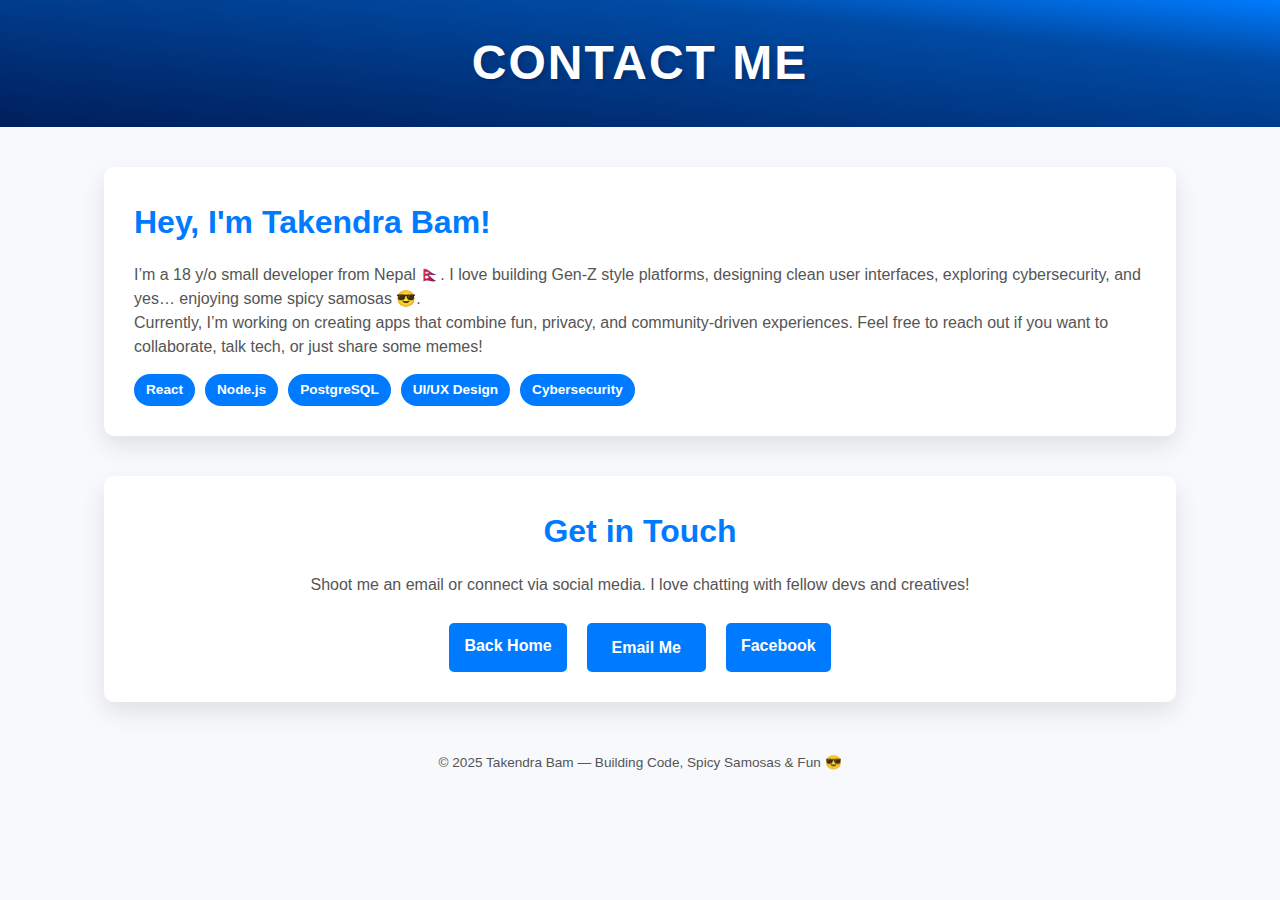
<file: contact.html>
<!DOCTYPE html>
<html lang="en">
<head>
<meta charset="UTF-8">
<meta name="viewport" content="width=device-width, initial-scale=1.0">
<title>Contact - Takendra Bam</title>
<style>
:root {
  --primary-color: #007bff;
  --dark-color: #0056b3;
  --text-dark: #333;
  --text-light: #fff;
  --max-width: 1200px;
}

* {
  margin: 0;
  padding: 0;
  box-sizing: border-box;
  font-family: 'Arial', sans-serif;
}

body {
  line-height: 1.6;
  color: var(--text-dark);
  background-color: #f7f9fc;
}

header {
  background-image: linear-gradient(to right top, #001f5c, #002d73, #003c8c, #004ba5, var(--primary-color));
  color: var(--text-light);
  padding: 25px 5%;
  text-align: center;
}

header h1 {
  font-size: 3em;
  font-weight: 900;
  letter-spacing: 2px;
  text-transform: uppercase;
  text-shadow: 2px 2px 5px rgba(0,0,0,0.2);
}

.main-content {
  max-width: var(--max-width);
  margin: 40px auto;
  padding: 0 5%;
  display: flex;
  flex-direction: column;
  gap: 40px;
}

.about-me {
  background-color: #fff;
  padding: 30px;
  border-radius: 10px;
  box-shadow: 0 10px 25px rgba(0,0,0,0.1);
}

.about-me h2 {
  font-size: 2em;
  color: var(--primary-color);
  margin-bottom: 15px;
}

.about-me p {
  font-size: 1em;
  color: #555;
  line-height: 1.5;
}

.skills-badges {
  display: flex;
  flex-wrap: wrap;
  gap: 10px;
  margin-top: 15px;
}

.skills-badges span {
  display: inline-block;
  padding: 5px 12px;
  background-color: var(--primary-color);
  color: var(--text-light);
  border-radius: 20px;
  font-weight: bold;
  font-size: 0.85em;
  transition: all 0.3s;
}

.skills-badges span:hover {
  background-color: var(--dark-color);
  cursor: default;
}

.contact-info {
  background-color: #fff;
  padding: 30px;
  border-radius: 10px;
  box-shadow: 0 10px 25px rgba(0,0,0,0.1);
  text-align: center;
}

.contact-info h2 {
  font-size: 2em;
  margin-bottom: 15px;
  color: var(--primary-color);
}

.contact-info p {
  font-size: 1em;
  color: #555;
  margin-bottom: 25px;
}

.contact-info a {
  text-decoration: none;
  color: var(--text-light);
}

.contact-info .email-btn {
  display: inline-block;
  padding: 12px 25px;
  border-radius: 5px;
  background-color: var(--primary-color);
  color: var(--text-light);
  font-weight: bold;
  transition: background-color 0.3s;
}

.contact-info .email-btn:hover {
  background-color: var(--dark-color);
}

.social-links {
  margin-top: 25px;
  display: flex;
  justify-content: center;
  gap: 20px;
}

.social-links a {
  display: inline-block;
  padding: 10px 15px;
  background-color: var(--primary-color);
  color: var(--text-light);
  border-radius: 5px;
  font-weight: bold;
  transition: background-color 0.3s;
}

.social-links a:hover {
  background-color: var(--dark-color);
}

.footer-note {
  text-align: center;
  font-size: 0.85em;
  color: #555;
  margin-top: 10px;
}

@media (max-width: 700px) {
  header h1 {
    font-size: 2.2em;
  }

  .skills-badges {
    justify-content: center;
  }
}
</style>
</head>
<body>

<header>
  <h1>Contact Me</h1>
</header>

<main class="main-content">

  <div class="about-me">
    <h2>Hey, I'm Takendra Bam!</h2>
    <p>
      I’m a 18 y/o small developer from Nepal 🇳🇵. I love building Gen-Z style platforms, designing clean user interfaces, exploring cybersecurity, and yes… enjoying some spicy samosas 😎.<br>
      Currently, I’m working on creating apps that combine fun, privacy, and community-driven experiences.  
      Feel free to reach out if you want to collaborate, talk tech, or just share some memes!
    </p>

    <div class="skills-badges">
      <span>React</span>
      <span>Node.js</span>
      <span>PostgreSQL</span>
      <span>UI/UX Design</span>
      <span>Cybersecurity</span>
    </div>
  </div>

  <div class="contact-info">
    <h2>Get in Touch</h2>
    <p>Shoot me an email or connect via social media. I love chatting with fellow devs and creatives!</p>
    

    <div class="social-links">
      <a href="index.html" class="btn back-btn">Back Home</a>
      <a href="mailto:info@takendrabam.com.np" class="email-btn">Email Me</a>
      
      <a href="https://www.facebook.com/takendra.bam.846386" target="_blank">Facebook</a>
    </div>
  </div>

  <div class="footer-note">
    © 2025 Takendra Bam — Building Code, Spicy Samosas & Fun 😎
  </div>
</main>

</body>
</html>
</file>
